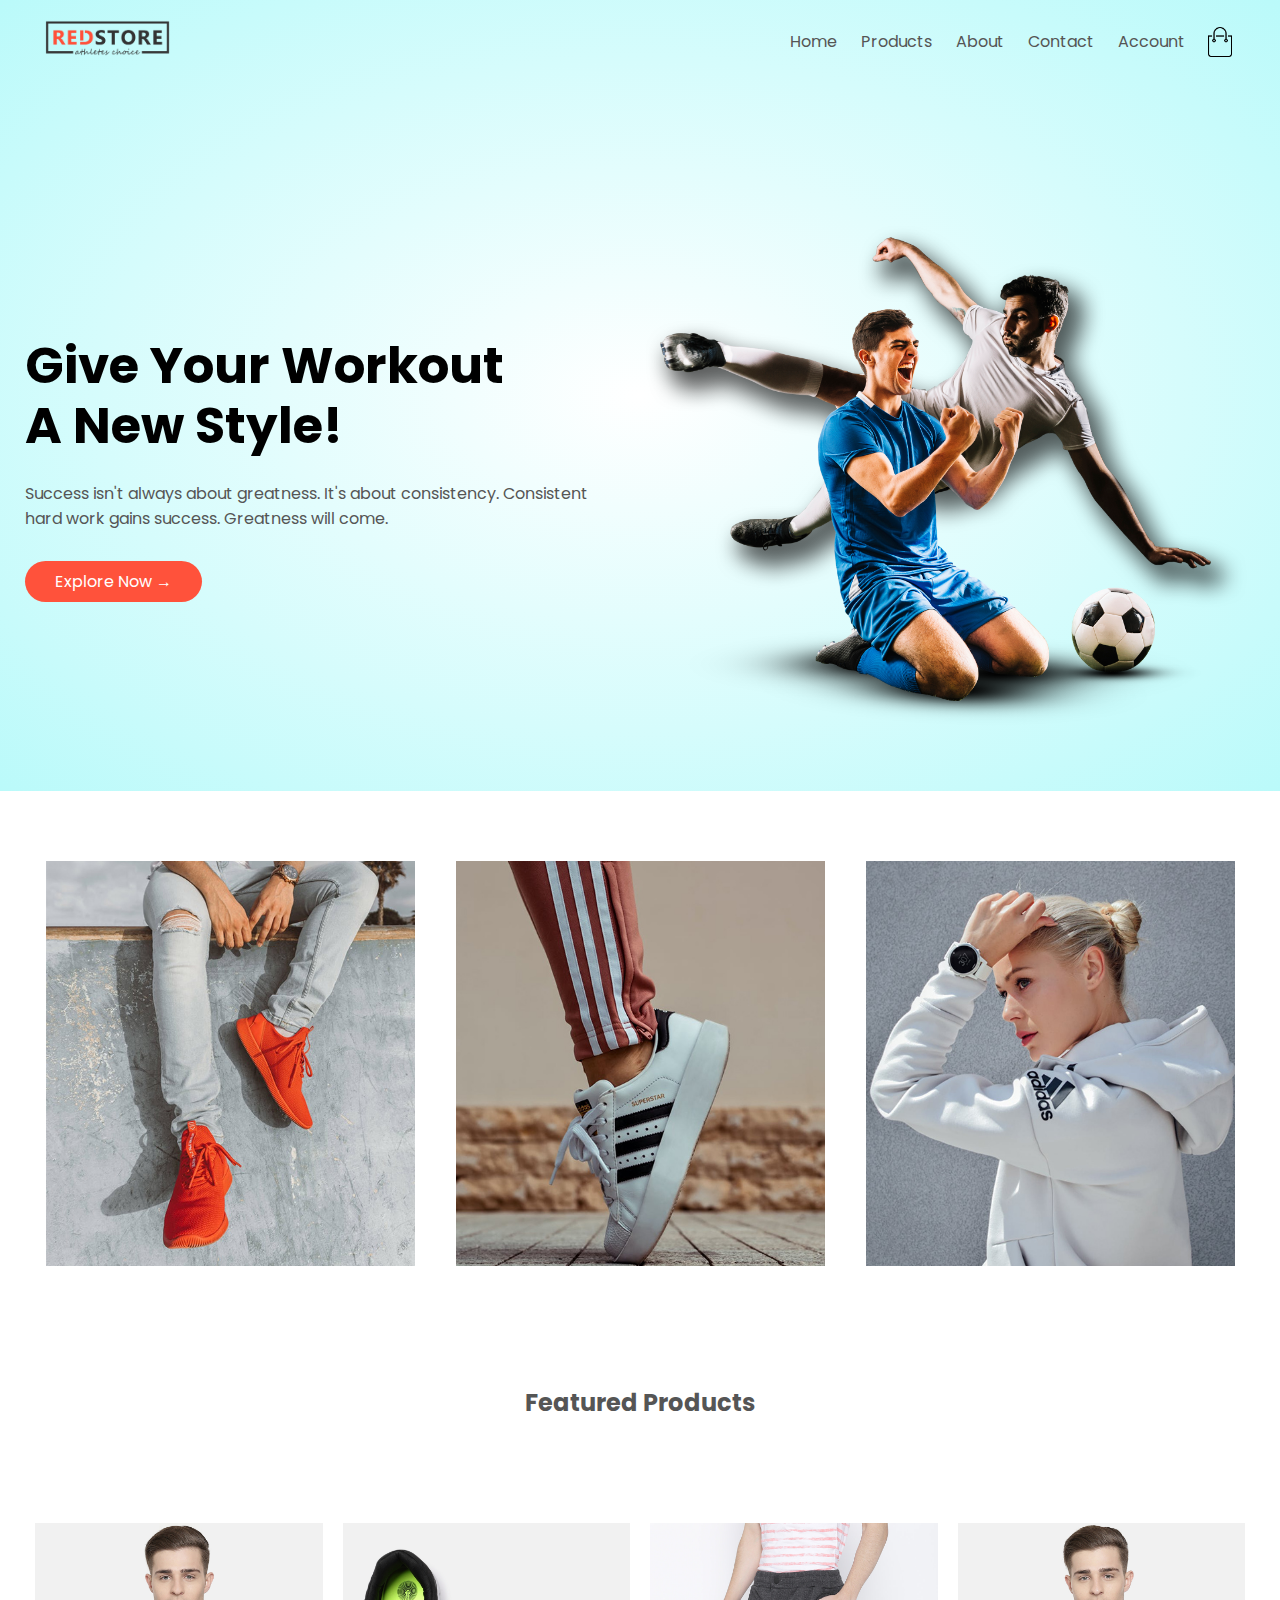
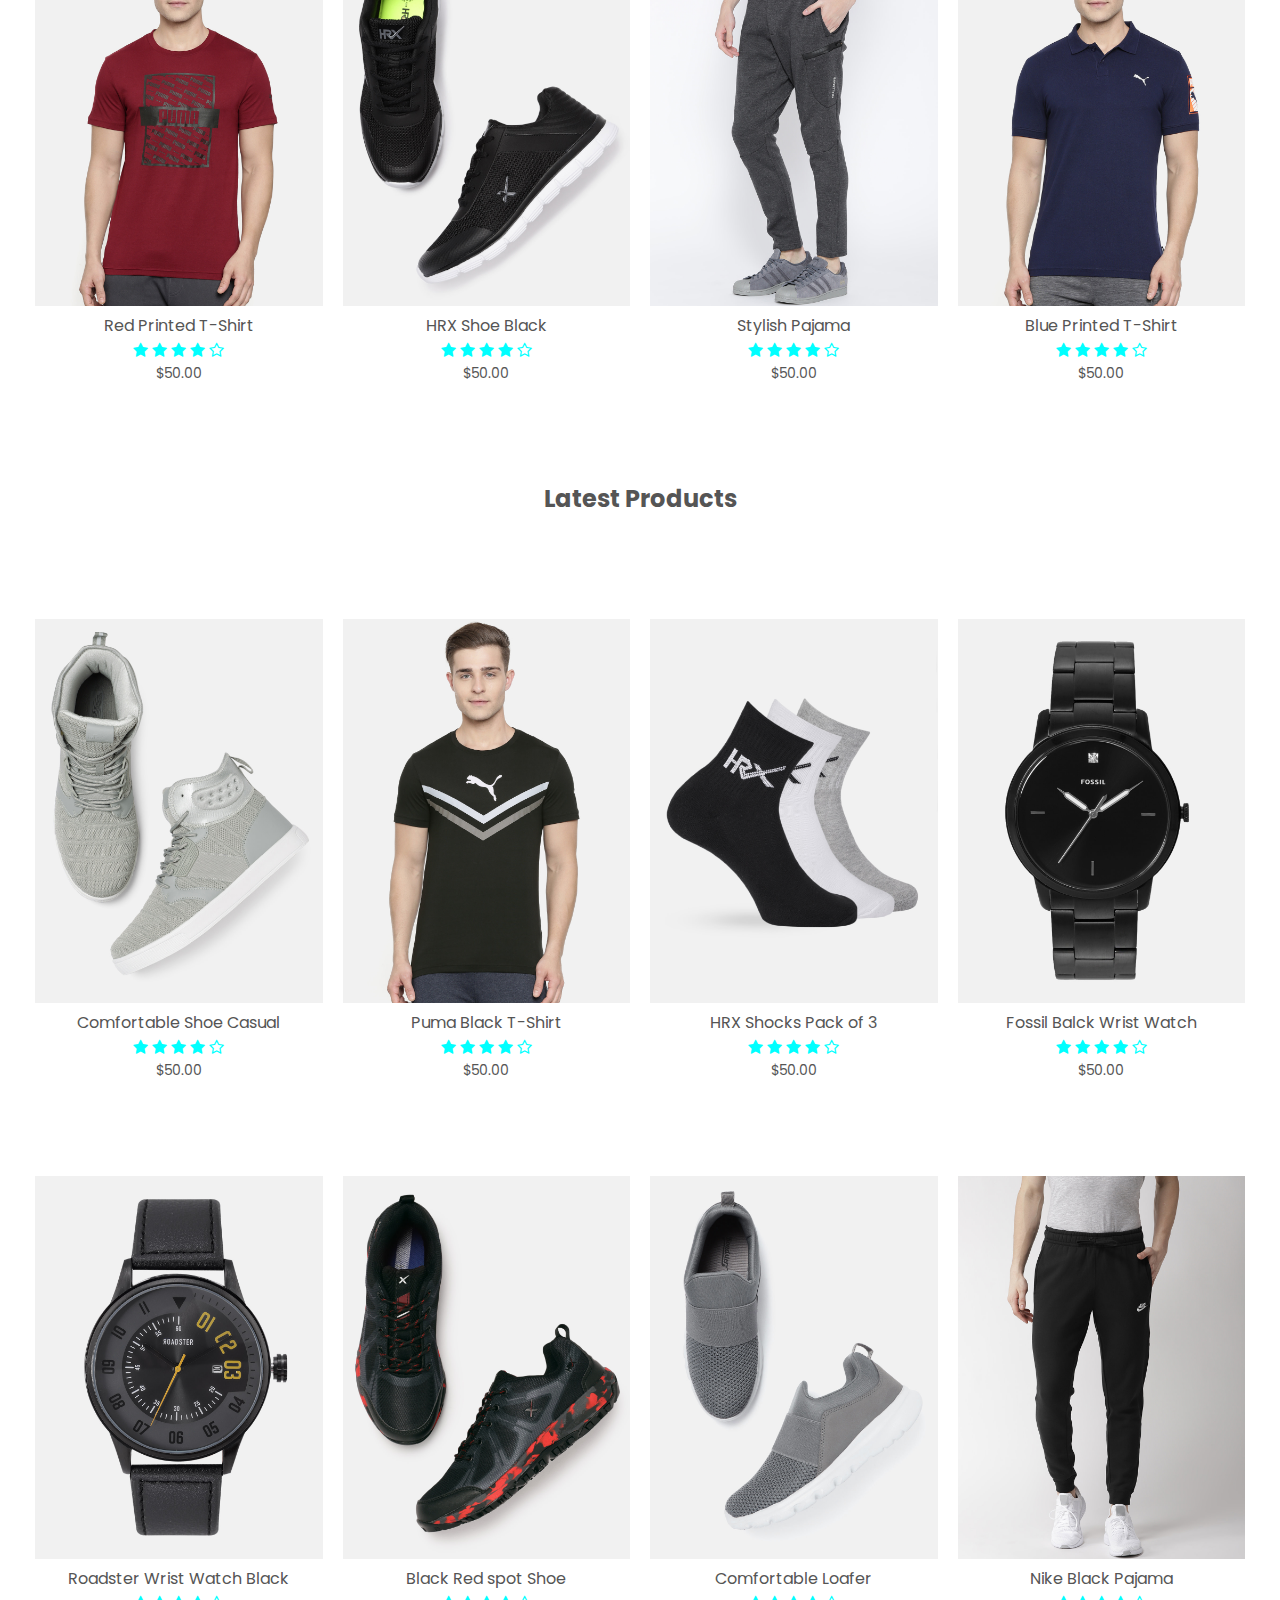
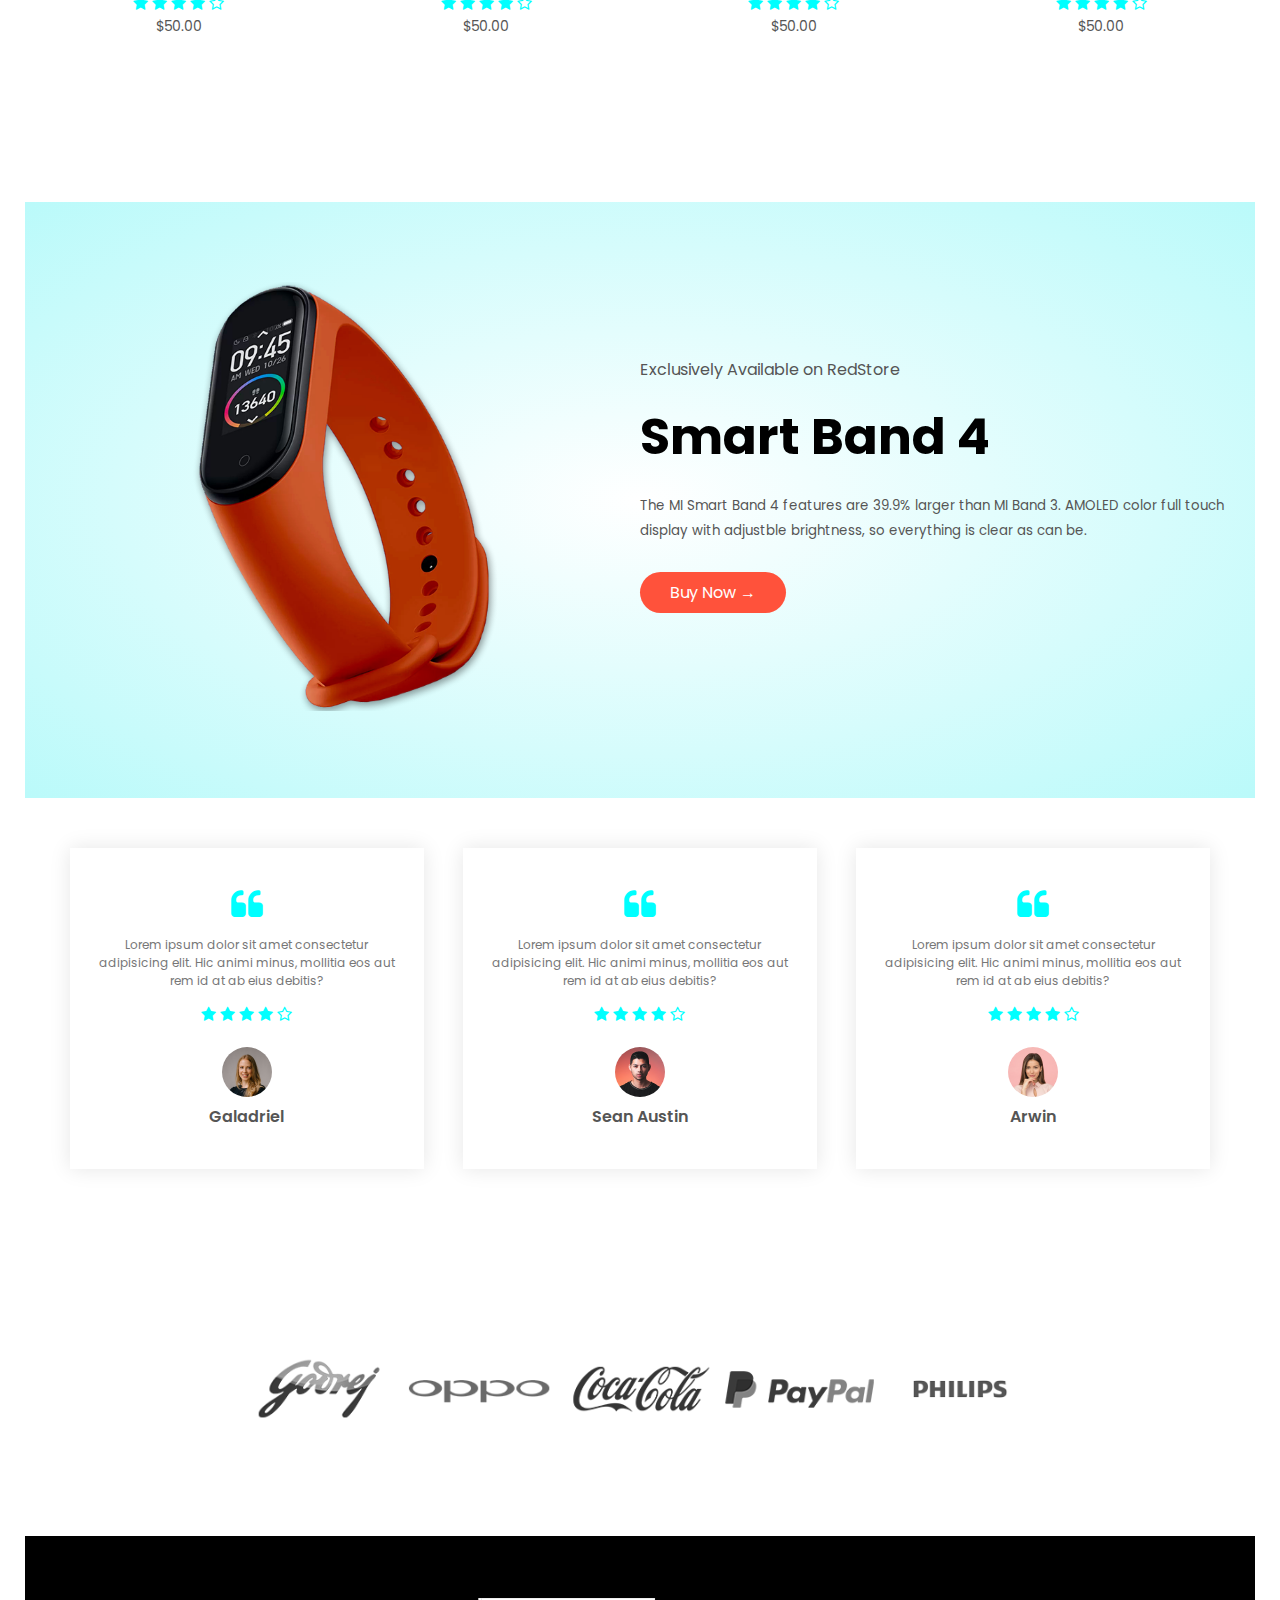
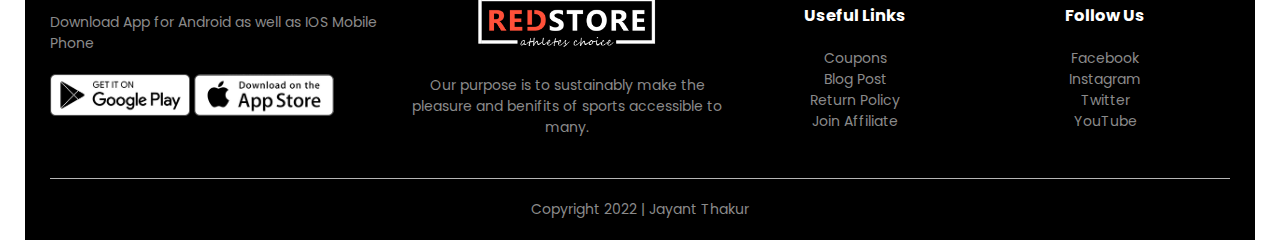
<file: index.html>
<!DOCTYPE html>
<html lang="en">
<head>
    <meta charset="UTF-8">
    <meta http-equiv="X-UA-Compatible" content="IE=edge">
    <meta name="viewport" content="width=device-width, initial-scale=1.0">
    <title>Redstore | Ecommerce website</title>
    <link rel="stylesheet" href="style.css">
    <link href="https://fonts.googleapis.com/css2?family=Poppins:wght@300;400;500;600;700&display=swap" rel="stylesheet">
    <link rel="stylesheet" href="https://stackpath.bootstrapcdn.com/font-awesome/4.7.0/css/font-awesome.min.css">
</head>
<body>
    <div class="header">
        <div class="container">
            <div class="navbar">
                <div class="logo">
                    <img src="Images/logo.png" width="125px">
                </div>
                <nav>
                    <ul id = menuItems>
                        <li><a href="index.html">Home</a></li>
                        <li><a href="product.html" target="_blank">Products</a></li>
                        <li><a href="#">About</a></li>
                        <li><a href="#">Contact</a></li>
                        <li><a href="#">Account</a></li>
                    </ul>
                </nav>
                <img src="Images/cart.png" width = "30px" height="30px"
                onclick="openCart()">
                <img src="Images/menu.png" class = "menu-icon" onclick="menutoggle()">
            </div>
            <div class="row">
                <div class="col">
                    <h1>Give Your Workout <br>A New Style!</h1>
                    <p>
                        Success isn't always about greatness. It's about consistency. 
                        Consistent<br> hard work gains success. Greatness will come.
                    </p>
                    <a href="" class="btn">Explore Now &#8594</a>
                </div>
                <div class="col">
                    <img src="Images/image1.png">
                </div>
            </div>
        </div>
    </div>
    <!-- Header ends here -->


    <div class="categories">
        <div class="small-container">
            <div class="row">
                <div class="col2">
                    <img src="Images/category-1.jpg">
                </div>
                <div class="col2">
                    <img src="Images/category-2.jpg" alt="">
                </div>
                <div class="col2">
                    <img src="Images/category-3.jpg" alt="">
                </div>
            </div>
        </div>
    </div>
    <!-- Categories section end here -->

     <!-- popup Page -->

    <div class="popup" id="popup">
        <div id="count">

        </div>
        <div id="cost">

        </div>
        <div class="popupButton">
            <button id="buyNow">Buy Now</button>
            <button id="clear" onclick="clearCart()">Clear Cart</button>
            <button class="closing-btn" onclick="closePopup()"> close</button>
        </div>
        <div id="popupel">

        </div>
    </div>

    <div class="small-container">
        <h2 class = "title">Featured Products</h2>
        <div class="row">

            <div class="col3">
                <img src="Images/product-1.jpg" alt="">
                <div class="contentItem">
                    <h4 id="p1">Red Printed T-Shirt</h4>
                    <div class="ratings">
                        <i class="fa fa-star"></i>
                        <i class="fa fa-star"></i>
                        <i class="fa fa-star"></i>
                        <i class="fa fa-star"></i>
                        <i class="fa fa-star-o"></i>
                    </div>
                    <p>$50.00</p>
                </div>
                <button class="add-to-cart"onclick = "addToCart('p1')">Add to cart</button>
            </div>

            <div class="col3">
                <img src="Images/product-2.jpg" alt="">
                <div class="contentItem">
                    <h4 id="p2">HRX Shoe Black</h4>
                    <div class="ratings">
                        <i class="fa fa-star"></i>
                        <i class="fa fa-star"></i>
                        <i class="fa fa-star"></i>
                        <i class="fa fa-star"></i>
                        <i class="fa fa-star-o"></i>
                    </div>
                    <p>$50.00</p>
                </div>
                <button class="add-to-cart"onclick = "addToCart('p2')">Add to cart</button>
            </div>

            <div class="col3">
                <img src="Images/product-3.jpg" alt="">
                <div class="contentItem">
                    <h4 id="p3">Stylish Pajama</h4>
                    <div class="ratings">
                        <i class="fa fa-star"></i>
                        <i class="fa fa-star"></i>
                        <i class="fa fa-star"></i>
                        <i class="fa fa-star"></i>
                        <i class="fa fa-star-o"></i>
                    </div>
                    <p>$50.00</p>
                </div>
                <button class="add-to-cart"onclick = "addToCart('p3')">Add to cart</button>
            </div>

            <div class="col3">
                <img src="Images/product-4.jpg" alt="">
                <div class="contentItem">
                    <h4 id="p4">Blue Printed T-Shirt</h4>
                    <div class="ratings">
                        <i class="fa fa-star"></i>
                        <i class="fa fa-star"></i>
                        <i class="fa fa-star"></i>
                        <i class="fa fa-star"></i>
                        <i class="fa fa-star-o"></i>
                    </div>
                    <p>$50.00</p>
                </div>
                <button class="add-to-cart"onclick = "addToCart('p4')">Add to cart</button>
            </div>

        <!-- Latest Products -->


        <h2 class="title">Latest Products</h2>
        <div class="row">

            <div class="col3">
                <img src="Images/product-5.jpg" alt="">
                <div class="contentItem">
                    <h4 id="p5">Comfortable Shoe Casual</h4>
                    <div class="ratings">
                        <i class="fa fa-star"></i>
                        <i class="fa fa-star"></i>
                        <i class="fa fa-star"></i>
                        <i class="fa fa-star"></i>
                        <i class="fa fa-star-o"></i>
                    </div>
                    <p>$50.00</p>
                </div>
                <button class="add-to-cart"onclick = "addToCart('p5')">Add to cart</button>
            </div>

            <div class="col3">
                <img src="Images/product-6.jpg" alt="">
                <div class="contentItem">
                    <h4 id="p6">Puma Black T-Shirt</h4>
                    <div class="ratings">
                        <i class="fa fa-star"></i>
                        <i class="fa fa-star"></i>
                        <i class="fa fa-star"></i>
                        <i class="fa fa-star"></i>
                        <i class="fa fa-star-o"></i>
                    </div>
                    <p>$50.00</p>
                </div>
                <button class="add-to-cart"onclick = "addToCart('p6')">Add to cart</button>
            </div>

            <div class="col3">
                <img src="Images/product-7.jpg" alt="">
                <div class="contentItem">
                    <h4 id="p7">HRX Shocks Pack of 3</h4>
                    <div class="ratings">
                        <i class="fa fa-star"></i>
                        <i class="fa fa-star"></i>
                        <i class="fa fa-star"></i>
                        <i class="fa fa-star"></i>
                        <i class="fa fa-star-o"></i>
                    </div>
                    <p>$50.00</p>
                </div>
                <button class="add-to-cart"onclick = "addToCart('p7')">Add to cart</button>
            </div>

           <div class="col3">
                <img src="Images/product-8.jpg" alt="">
                <div class="contentItem">
                    <h4 id="p8">Fossil Balck Wrist Watch</h4>
                    <div class="ratings">
                        <i class="fa fa-star"></i>
                        <i class="fa fa-star"></i>
                        <i class="fa fa-star"></i>
                        <i class="fa fa-star"></i>
                        <i class="fa fa-star-o"></i>
                    </div>
                    <p>$50.00</p>
                </div>
                <button class="add-to-cart"onclick = "addToCart('p11')">Add to cart</button>
            </div>

        <div class="row">

            <div class="col3">
                <img src="Images/product-9.jpg" alt="">
                <div class="contentItem">
                    <h4 id="p9">Roadster Wrist Watch Black</h4>
                    <div class="ratings">
                        <i class="fa fa-star"></i>
                        <i class="fa fa-star"></i>
                        <i class="fa fa-star"></i>
                        <i class="fa fa-star"></i>
                        <i class="fa fa-star-o"></i>
                    </div>
                    <p>$50.00</p>
                </div>
                <button class="add-to-cart"onclick = "addToCart('p9')">Add to cart</button>
            </div>

            <div class="col3">
                <img src="Images/product-10.jpg" alt="">
                <div class="contentItem">
                    <h4 id="p10">Black Red spot Shoe</h4>
                    <div class="ratings">
                        <i class="fa fa-star"></i>
                        <i class="fa fa-star"></i>
                        <i class="fa fa-star"></i>
                        <i class="fa fa-star"></i>
                        <i class="fa fa-star-o"></i>
                    </div>
                    <p>$50.00</p>
                </div>
                <button class="add-to-cart"onclick = "addToCart('p10')">Add to cart</button>
            </div>

            <div class="col3">
                <img src="Images/product-11.jpg" alt="">
                <div class="contentItem">
                <h4 id="p11">Comfortable Loafer</h4>
                <div class="ratings">
                    <i class="fa fa-star"></i>
                    <i class="fa fa-star"></i>
                    <i class="fa fa-star"></i>
                    <i class="fa fa-star"></i>
                    <i class="fa fa-star-o"></i>
                </div>
                <p>$50.00</p>
            </div>
                <button class="add-to-cart"onclick = "addToCart('p11')">Add to cart</button>
            </div>
            <div class="col3">
                <img src="Images/product-12.jpg" alt="">
                <div class="contentItem">
                    <h4 id="p12">Nike Black Pajama</h4>
                    <div class="ratings">
                        <i class="fa fa-star"></i>
                        <i class="fa fa-star"></i>
                        <i class="fa fa-star"></i>
                        <i class="fa fa-star"></i>
                        <i class="fa fa-star-o"></i>
                    </div>
                    <p>$50.00</p>
                </div>
                <button class="add-to-cart"onclick = "addToCart('p12')">Add to cart</button>
            </div>
        </div>


    </div>
<!-- </div> -->
    

    

    <!-- Offers -->
    <div class="offer">
        <div class="small-container">
                <div class="row">
                    <div class="col">
                        <img src="Images/exclusive.png" class="offer-img">
                    </div>
                    <div class="col">
                        <p>Exclusively Available on RedStore</p>
                        <h1>
                            Smart Band 4
                        </h1>
                        <small>The MI Smart Band 4 features are 39.9% larger than MI Band 3.
                            AMOLED color full touch display with adjustble brightness, so everything is clear
                            as can be.
                        </small>
                        <a href="" class="btn">Buy Now &#8594</a>
                    </div>
                </div>
        </div>
        
    </div>


    <!-- ------------------Testimonial------------------ -->
    <div class="testimonial">
        <div class="small-container" id="testimonial">
            <div class="row">
                <div class="col2">
                    <i class="fa fa-quote-left"></i>
                    <p>Lorem ipsum dolor sit amet consectetur 
                        adipisicing elit. Hic animi minus, mollitia eos aut rem id at ab eius debitis?</p>
                    <div class="ratings">
                        <i class="fa fa-star"></i>
                        <i class="fa fa-star"></i>
                        <i class="fa fa-star"></i>
                        <i class="fa fa-star"></i>
                        <i class="fa fa-star-o"></i>
                    </div>
                    <img src="Images/user-1.png" >
                    <h3>Galadriel</h3>
                </div>
                <div class="col2">
                    <i class="fa fa-quote-left"></i>
                    <p>Lorem ipsum dolor sit amet consectetur 
                        adipisicing elit. Hic animi minus, mollitia eos aut rem id at ab eius debitis?</p>
                    <div class="ratings">
                        <i class="fa fa-star"></i>
                        <i class="fa fa-star"></i>
                        <i class="fa fa-star"></i>
                        <i class="fa fa-star"></i>
                        <i class="fa fa-star-o"></i>
                    </div>
                    <img src="Images/user-2.png" >
                    <h3>Sean Austin</h3>
                </div>
                <div class="col2">
                    <i class="fa fa-quote-left"></i>
                    <p>Lorem ipsum dolor sit amet consectetur 
                        adipisicing elit. Hic animi minus, mollitia eos aut rem id at ab eius debitis?</p>
                    <div class="ratings">
                        <i class="fa fa-star"></i>
                        <i class="fa fa-star"></i>
                        <i class="fa fa-star"></i>
                        <i class="fa fa-star"></i>
                        <i class="fa fa-star-o"></i>
                    </div>
                    <img src="Images/user-3.png" >
                    <h3>Arwin</h3>
                </div>
            </div>
        </div>
    </div>
      <!-- -----------------Brands----------------- -->
    <div class="brands">
        <div class="row">
            <div class="col-5">
                <img src="Images/logo-godrej.png" alt="">
            </div>
            <div class="col-5">
                <img src="Images/logo-oppo.png" alt="">
            </div>
            <div class="col-5">
                <img src="Images/logo-coca-cola.png" alt="">
            </div>
            <div class="col-5">
                <img src="Images/logo-paypal.png" alt="">
            </div>
            <div class="col-5">
                <img src="Images/logo-philips.png" alt="">
            </div>
        </div>
    </div>
    <!-- --------footer-------- -->
    <div class="footer">
        <div class="container">
            <div class="row">
                <div class="footer-col1">
                    <p>Download App for Android as well as IOS Mobile Phone</p>
                    <div class="app-logo">
                        <img src="Images/play-store.png">
                        <img src="Images/app-store.png">
                    </div>
                </div>
                <div class="footer-col2">
                    <img src="Images/logo-white.png" alt="">
                    <p>Our purpose is to sustainably make the pleasure and benifits of sports accessible
                        to many.
                    </p>
                </div>
                <div class="footer-col3">
                    <h3>Useful Links</h3>
                    <ul>
                        <li>Coupons</li>
                        <li>Blog Post</li>
                        <li>Return Policy</li>
                        <li>Join Affiliate</li>
                    </ul>
                </div>
                <div class="footer-col4">
                    <h3>Follow Us</h3>
                    <ul>
                        <li>Facebook</li>
                        <li>Instagram</li>
                        <li>Twitter</li>
                        <li>YouTube</li>
                    </ul>
                </div>
            </div>
            <hr>
            <p class="copyright">Copyright 2022 | Jayant Thakur</p>
        </div>
    </div>

    <!-- some JavaScripts -->
    <script src="index.js"></script>
</body>
</html>
</file>
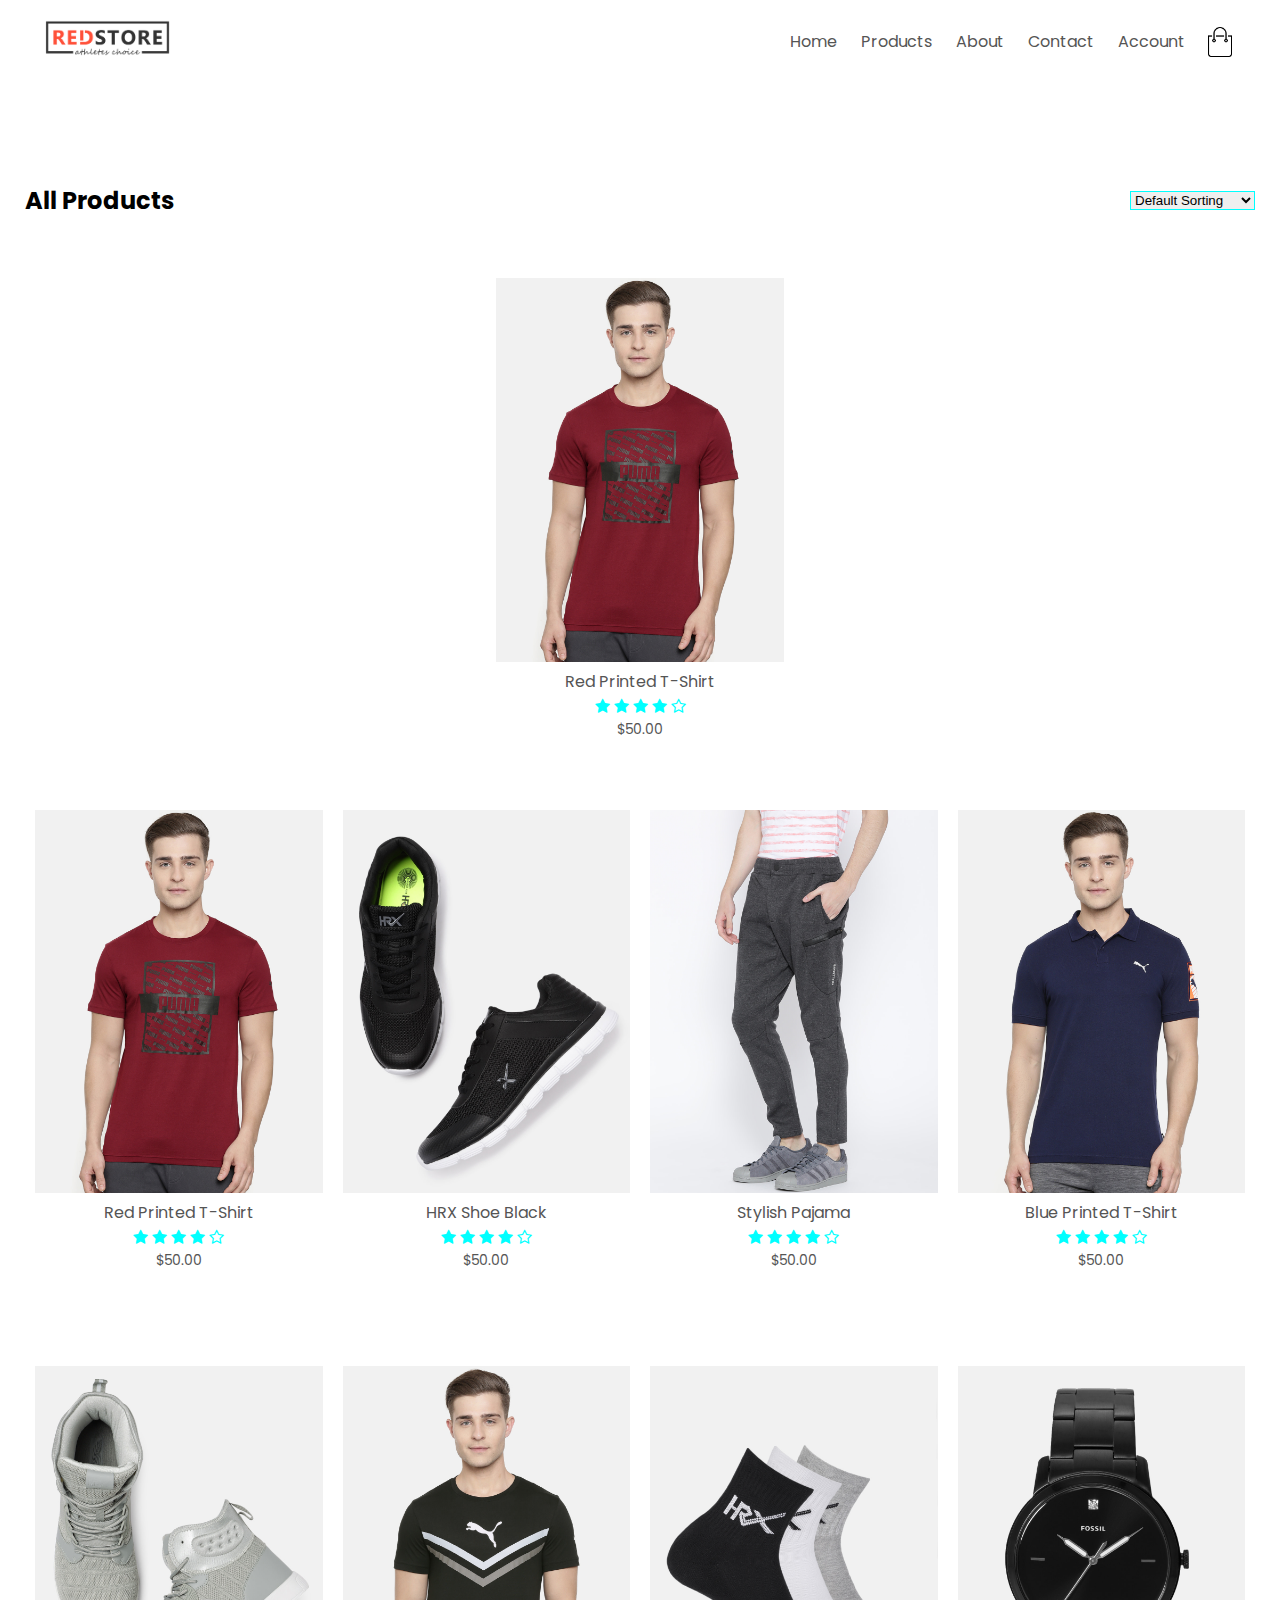
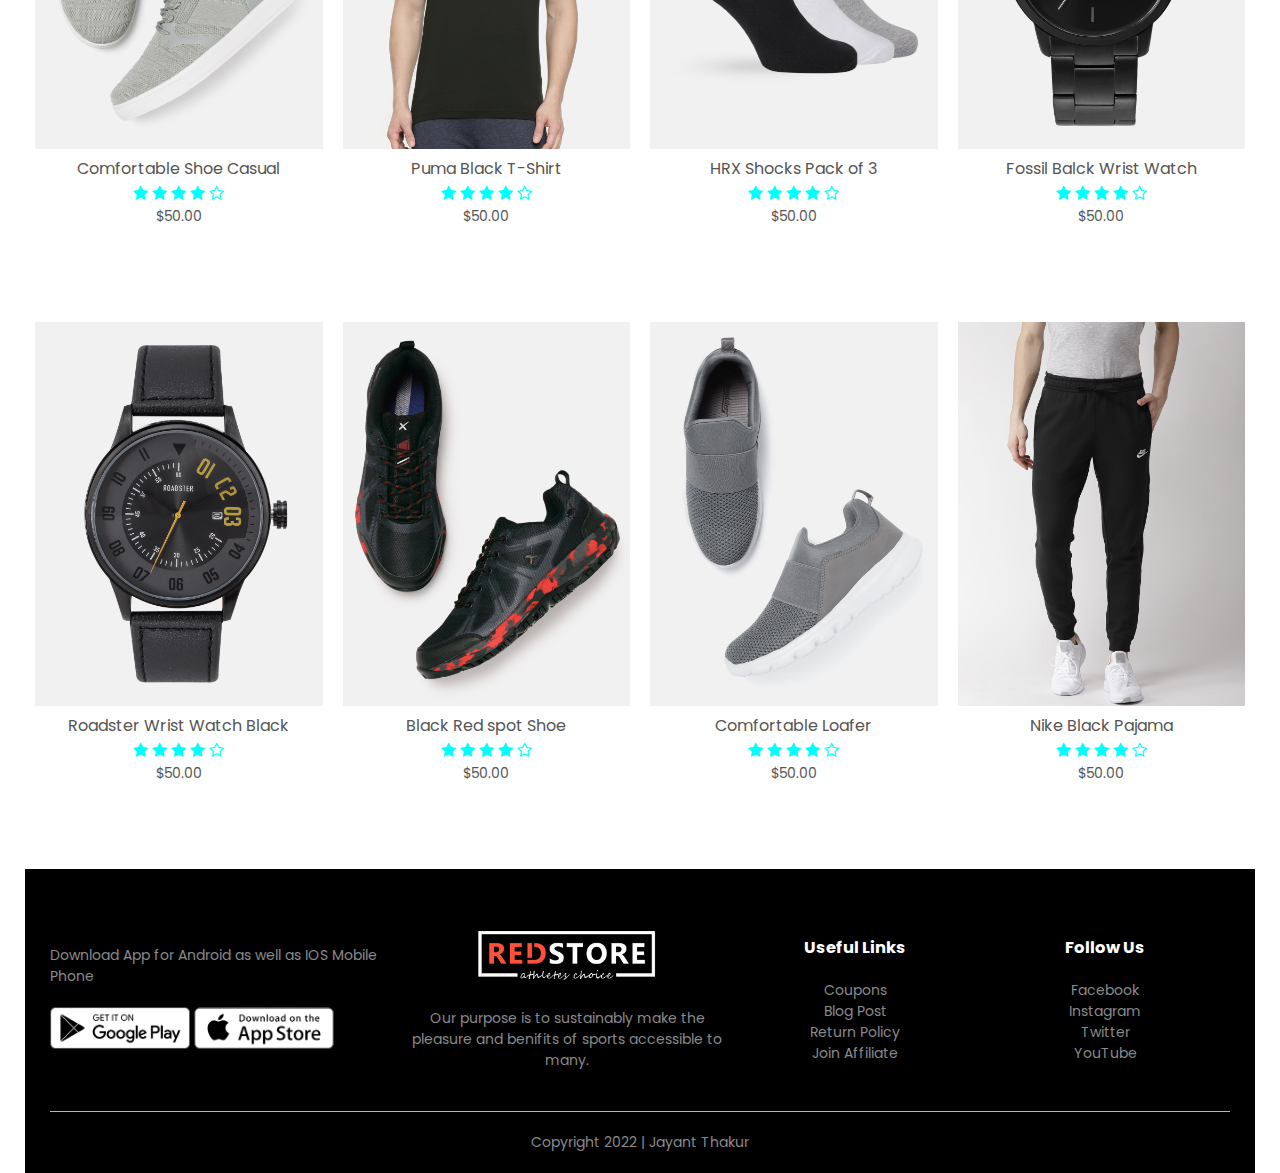
<file: product.html>
<!DOCTYPE html>
<html lang="en">
<head>
    <meta charset="UTF-8">
    <meta http-equiv="X-UA-Compatible" content="IE=edge">
    <meta name="viewport" content="width=device-width, initial-scale=1.0">
    <title>All Products - Redstore</title>
    <link rel="stylesheet" href="style.css">
    <link href="https://fonts.googleapis.com/css2?family=Poppins:wght@300;400;500;600;700&display=swap" rel="stylesheet">
    <link rel="stylesheet" href="https://stackpath.bootstrapcdn.com/font-awesome/4.7.0/css/font-awesome.min.css">
</head>
<body>
        <div class="container">
            <div class="navbar">
                <div class="logo">
                    <img src="Images/logo.png" width="125px">
                </div>
                <nav>
                    <ul id = menuItems>
                        <li><a href="index.html" target = "_blank">Home</a></li>
                        <li><a href="product.html"target = "_blank">Products</a></li>
                        <li><a href="#">About</a></li>                  
                        <li><a href="#">Contact</a></li>
                        <li><a href="#">Account</a></li>
                    </ul>
                </nav>
                <img src="Images/cart.png" width = "30px" height="30px"
                onclick="openCart()">
                <img src="Images/menu.png" class = "menu-icon" onclick="menutoggle()">
            </div>
        </div>

        <div class="popup" id="popup">
            <div id="count">
    
            </div>
            <div id="cost">
    
            </div>
            <div class="popupButton">
                <button id="buyNow">Buy Now</button>
                <button id="clear" onclick="clearCart()">Clear Cart</button>
                <button class="closing-btn" onclick="closePopup()"> close</button>
            </div>
            <div id="popupel">
    
            </div>
        </div>


    <div class="small-container">
        <div class="row row-2" >
            <h2>All Products</h2>
            <select>
                <option value="">Default Sorting</option>
                <option value="">Sort by Price</option>
                <option value="">sort by Popularity</option>
                <option value="">Sort by Rating</option>
                <option value="">Sort by Sale</option>
            </select>
        </div>


        <div class="row">
            <div class="col3">
                <img src="Images/product-1.jpg" alt="">
                <div class="contentItem">
                    <h4 id="p1">Red Printed T-Shirt</h4>
                    <div class="ratings">
                        <i class="fa fa-star"></i>
                        <i class="fa fa-star"></i>
                        <i class="fa fa-star"></i>
                        <i class="fa fa-star"></i>
                        <i class="fa fa-star-o"></i>
                    </div>
                    <p>$50.00</p>
                </div>
            </div>
        </div>
            <div class="row">

                <div class="col3">
                    <img src="Images/product-1.jpg" alt="">
                    <div class="contentItem">
                        <h4 id="p1">Red Printed T-Shirt</h4>
                        <div class="ratings">
                            <i class="fa fa-star"></i>
                            <i class="fa fa-star"></i>
                            <i class="fa fa-star"></i>
                            <i class="fa fa-star"></i>
                            <i class="fa fa-star-o"></i>
                        </div>
                        <p>$50.00</p>
                    </div>
                    <button class="add-to-cart"onclick = "addToCart('p1')">Add to cart</button>
                </div>
    
                <div class="col3">
                    <img src="Images/product-2.jpg" alt="">
                    <div class="contentItem">
                        <h4 id="p2">HRX Shoe Black</h4>
                        <div class="ratings">
                            <i class="fa fa-star"></i>
                            <i class="fa fa-star"></i>
                            <i class="fa fa-star"></i>
                            <i class="fa fa-star"></i>
                            <i class="fa fa-star-o"></i>
                        </div>
                        <p>$50.00</p>
                    </div>
                    <button class="add-to-cart"onclick = "addToCart('p2')">Add to cart</button>
                </div>
    
                <div class="col3">
                    <img src="Images/product-3.jpg" alt="">
                    <div class="contentItem">
                        <h4 id="p3">Stylish Pajama</h4>
                        <div class="ratings">
                            <i class="fa fa-star"></i>
                            <i class="fa fa-star"></i>
                            <i class="fa fa-star"></i>
                            <i class="fa fa-star"></i>
                            <i class="fa fa-star-o"></i>
                        </div>
                        <p>$50.00</p>
                    </div>
                    <button class="add-to-cart"onclick = "addToCart('p3')">Add to cart</button>
                </div>
    
                <div class="col3">
                    <img src="Images/product-4.jpg" alt="">
                    <div class="contentItem">
                        <h4 id="p4">Blue Printed T-Shirt</h4>
                        <div class="ratings">
                            <i class="fa fa-star"></i>
                            <i class="fa fa-star"></i>
                            <i class="fa fa-star"></i>
                            <i class="fa fa-star"></i>
                            <i class="fa fa-star-o"></i>
                        </div>
                        <p>$50.00</p>
                    </div>
                    <button class="add-to-cart"onclick = "addToCart('p4')">Add to cart</button>
                </div>
    
            
            <div class="row">
    
                <div class="col3">
                    <img src="Images/product-5.jpg" alt="">
                    <div class="contentItem">
                        <h4 id="p5">Comfortable Shoe Casual</h4>
                        <div class="ratings">
                            <i class="fa fa-star"></i>
                            <i class="fa fa-star"></i>
                            <i class="fa fa-star"></i>
                            <i class="fa fa-star"></i>
                            <i class="fa fa-star-o"></i>
                        </div>
                        <p>$50.00</p>
                    </div>
                    <button class="add-to-cart"onclick = "addToCart('p5')">Add to cart</button>
                </div>
    
                <div class="col3">
                    <img src="Images/product-6.jpg" alt="">
                    <div class="contentItem">
                        <h4 id="p6">Puma Black T-Shirt</h4>
                        <div class="ratings">
                            <i class="fa fa-star"></i>
                            <i class="fa fa-star"></i>
                            <i class="fa fa-star"></i>
                            <i class="fa fa-star"></i>
                            <i class="fa fa-star-o"></i>
                        </div>
                        <p>$50.00</p>
                    </div>
                    <button class="add-to-cart"onclick = "addToCart('p6')">Add to cart</button>
                </div>
    
                <div class="col3">
                    <img src="Images/product-7.jpg" alt="">
                    <div class="contentItem">
                        <h4 id="p7">HRX Shocks Pack of 3</h4>
                        <div class="ratings">
                            <i class="fa fa-star"></i>
                            <i class="fa fa-star"></i>
                            <i class="fa fa-star"></i>
                            <i class="fa fa-star"></i>
                            <i class="fa fa-star-o"></i>
                        </div>
                        <p>$50.00</p>
                    </div>
                    <button class="add-to-cart"onclick = "addToCart('p7')">Add to cart</button>
                </div>
    
               <div class="col3">
                    <img src="Images/product-8.jpg" alt="">
                    <div class="contentItem">
                        <h4 id="p8">Fossil Balck Wrist Watch</h4>
                        <div class="ratings">
                            <i class="fa fa-star"></i>
                            <i class="fa fa-star"></i>
                            <i class="fa fa-star"></i>
                            <i class="fa fa-star"></i>
                            <i class="fa fa-star-o"></i>
                        </div>
                        <p>$50.00</p>
                    </div>
                    <button class="add-to-cart"onclick = "addToCart('p11')">Add to cart</button>
                </div>
    
            <div class="row">
    
                <div class="col3">
                    <img src="Images/product-9.jpg" alt="">
                    <div class="contentItem">
                        <h4 id="p9">Roadster Wrist Watch Black</h4>
                        <div class="ratings">
                            <i class="fa fa-star"></i>
                            <i class="fa fa-star"></i>
                            <i class="fa fa-star"></i>
                            <i class="fa fa-star"></i>
                            <i class="fa fa-star-o"></i>
                        </div>
                        <p>$50.00</p>
                    </div>
                    <button class="add-to-cart"onclick = "addToCart('p9')">Add to cart</button>
                </div>
    
                <div class="col3">
                    <img src="Images/product-10.jpg" alt="">
                    <div class="contentItem">
                        <h4 id="p10">Black Red spot Shoe</h4>
                        <div class="ratings">
                            <i class="fa fa-star"></i>
                            <i class="fa fa-star"></i>
                            <i class="fa fa-star"></i>
                            <i class="fa fa-star"></i>
                            <i class="fa fa-star-o"></i>
                        </div>
                        <p>$50.00</p>
                    </div>
                    <button class="add-to-cart"onclick = "addToCart('p10')">Add to cart</button>
                </div>
    
                <div class="col3">
                    <img src="Images/product-11.jpg" alt="">
                    <div class="contentItem">
                    <h4 id="p11">Comfortable Loafer</h4>
                    <div class="ratings">
                        <i class="fa fa-star"></i>
                        <i class="fa fa-star"></i>
                        <i class="fa fa-star"></i>
                        <i class="fa fa-star"></i>
                        <i class="fa fa-star-o"></i>
                    </div>
                    <p>$50.00</p>
                </div>
                    <button class="add-to-cart"onclick = "addToCart('p11')">Add to cart</button>
                </div>
                <div class="col3">
                    <img src="Images/product-12.jpg" alt="">
                    <div class="contentItem">
                        <h4 id="p12">Nike Black Pajama</h4>
                        <div class="ratings">
                            <i class="fa fa-star"></i>
                            <i class="fa fa-star"></i>
                            <i class="fa fa-star"></i>
                            <i class="fa fa-star"></i>
                            <i class="fa fa-star-o"></i>
                        </div>
                        <p>$50.00</p>
                    </div>
                    <button class="add-to-cart"onclick = "addToCart('p12')">Add to cart</button>
                </div>
            </div>


    </div>
    
    <!-- --------footer-------- -->
    <div class="footer">
        <div class="container">
            <div class="row">
                <div class="footer-col1">
                    <p>Download App for Android as well as IOS Mobile Phone</p>
                    <div class="app-logo">
                        <img src="Images/play-store.png">
                        <img src="Images/app-store.png">
                    </div>
                </div>
                <div class="footer-col2">
                    <img src="Images/logo-white.png" alt="">
                    <p>Our purpose is to sustainably make the pleasure and benifits of sports accessible
                        to many.
                    </p>
                </div>
                <div class="footer-col3">
                    <h3>Useful Links</h3>
                    <ul>
                        <li>Coupons</li>
                        <li>Blog Post</li>
                        <li>Return Policy</li>
                        <li>Join Affiliate</li>
                    </ul>
                </div>
                <div class="footer-col4">
                    <h3>Follow Us</h3>
                    <ul>
                        <li>Facebook</li>
                        <li>Instagram</li>
                        <li>Twitter</li>
                        <li>YouTube</li>
                    </ul>
                </div>
            </div>
            <hr>
            <p class="copyright">Copyright 2022 | Jayant Thakur</p>
        </div>
    </div>

    <!-- some JavaScripts -->
    <script src="index.js"></script>
</body>
</html>
</file>
<file: style.css>
*{
    margin: 0;
    padding: 0;
    box-sizing: border-box;
}
body{
    font-family: 'Poppins', sans-serif;
}

.header{
    background:radial-gradient(white, rgb(186, 250, 250));
}
.header .row{
    margin-top: 70px;
}
.container{
    max-width: 1300px;
    margin: auto;
    padding-left: 25px;
    padding-right: 25px;
}

.navbar{
    display: flex;
    align-items: center;
    padding: 20px;
}
nav{
    flex:1;
    text-align: right;
}
nav ul{
    display: inline-block;
    list-style-type:none;

}
nav ul li{
    display: inline-block;
    margin-right: 20px;
}
a{
    text-decoration: none;
    color:#555;
}
p{
    color: #555;
}

.row{
    display: flex;
    align-items: center;
    flex-wrap: wrap;
    justify-content: space-around;
}
.col{
    flex-basis: 50%;
    min-width: 300px;
}
.col img{
    max-width: 100%;
    padding:50px 0px;
}
.col h1{
    font-size: 50px;
    line-height: 60px;
    margin: 25px 0;
}.btn{
    display: inline-block;
    background: #ff523b;
    color: white;
    padding: 8px 30px;
    margin: 30px 0;
    border-radius: 30px;
    transition: 0.5s;
}
.btn:hover{
    background: #563434;
}


.categories{
    margin:70px 0;
}
.col2{
    flex-basis: 30%;
    min-width: 30%;
    margin-bottom: 30px;
}
.col2 img{
    width: 100%;
}
.small-container{
    max-width: 100vw;
    margin: auto;
    padding-left: 25px;
    padding-right: 25px;
}
.col3{
    flex-basis: 25%;
    padding: 10px;
    min-width: 200px;
    margin-bottom: 50px;
    transition: 0.5s;
}
.col3 img{
    width: 100%;
}
.title{
    text-align: center;
    margin: 0 auto 80px;
    position: relative;
    line-height: 60px;
    color: #555;
}
.title::after{
   content: ' ';
   background: #ff523b;
   width: 80px;
   height: 5px;
   bottom:0;
   left: 50%;
   transform: translateX(-50%);
}
.add-to-cart{
    margin-top: 0;
    width: 60%;
    position: relative;
    float: right;
    transform: translateY(-110px);
    font-size: 20px;
    border: 1px solid black;
    border-radius: 10px;
    background:rgb(186,250,250);
    cursor: pointer;
    visibility: hidden;
    z-index: 10;
    
}

.col3 h4{
    color:#555;
    font-weight: normal;

}
.col3 p{
    font-size: 14px;
}
.ratings .fa{
   color: cyan;
}
.col3:hover{
    transform: translateY(-5px);
}
.col3:hover .add-to-cart{
    visibility: visible;
    animation-name: buttonhover;
    animation-duration: 0.5s;
    animation-iteration-count: 1;
    animation-fill-mode: backwards;
}
/* animation for button*/
@keyframes buttonhover {
    from{
       width: 45%;
    }
    to{
        width: 60%;
    }
}


/*------------offer------------*/

.offer{
    /* width:100vw; */
    background:radial-gradient(white, rgb(186, 250, 250));
    margin-top: 80px;
    padding: 30px 0;
}
.col .offer-img{
    padding: 50px;
}
small{
    color: #555;
}

/*------------Testimonial-------------*/
.testimonial{
    padding: 100px;
}
.testimonial .col2{
    text-align: center;
    padding: 40px 20px;
    box-shadow: 0 0 20px 0 rgba(0, 0, 0, 0.1);
    cursor: pointer;
    transition: 0.5s;
}
.testimonial .col2 img{
    width: 50px;
    margin-top: 20px;
    border-radius: 50%;
}
.testimonial .col2:hover{
    transform: translateY(-10px);
}
.fa.fa-quote-left{
    font-size: 34px;
    color: cyan;
}
.col2 p{
    font-size: 12px;
    margin: 12px 0;
    color: #777;
}
.testimonial .col2 h3{
    font-weight: 600;
    color: #555;
    font-size: 16px;

}
/* Brands */
.brands{
    margin: 100px auto;

}
.col-5{
    width: 160px;

}
.col-5 img{
    width: 100%;
    cursor: pointer;
    filter: grayscale(100%);
}
.col-5 img:hover{
    filter: grayscale(0%);
}

/* Footer */
.footer{
    background: black;
    color: #8a8a8a;
    font-size: 14px;
    padding: 60px 0 20px;

}
.footer p{
    color: #8a8a8a;
}
.footer h3{
    color: white;
    margin-bottom: 20px;

}
.footer-col1, .footer-col2, .footer-col3, .footer-col4{
    min-width: 250px;
    margin-bottom: 20px;

}
.footer-col1{
    flex-basis: 30%;
}
.footer-col2{
    flex: 1;
    text-align: center;
}
.footer-col2 img{
    width: 180px;
    margin-bottom: 20px;
}

.footer-col3, .footer-col4{
    flex-basis: 12%;
    text-align: center;
}
ul{
    list-style-type: none;
}
.app-logo{
    margin-top: 20px;

}
.app-logo img{
    width: 140px;
    /* align-items: center; */

}
.footer hr{
    border: none;
    background: #b5b5b5;
    height: 1px;
    margin: 20px 0;
}
.copyright{
    text-align: center;
}
.menu-icon{
    width: 30px;
    margin-left: 20px;
    display: none;
}

.row-2{
    justify-content: space-between;
    margin: 100px auto 50px;
}
select{
    border: 1px solid cyan;
}
select:focus{
    outline: none;
}

.popup{
    width: 5%;
    height: 70vh;
    /* background: radial-gradient(white,rgb(186 250 250)); */
    background: rgb(86, 238, 238);
    display: flex;
    align-items: center;
    justify-content: center;
    margin-left: 50%;
    display: block;
    position: fixed;
    overflow-y: scroll;
    bottom: 50%;
    right: 0;
    transform: translateY(50%);
    transition: 0.5s;
    visibility: hidden;
    text-align: center;
    z-index: 20;
}

.closing-btn{
    width: 25%;
    color: white;
    background-color: rgb(81, 192, 192);
    border-radius: 20px;
    border: none;
    cursor: pointer;
    font-size: 18px;
    box-shadow: 0 5px 5px rgba(0, 0, 0, 0.3);
}
#buyNow{
    width: 25%;
    color: white;
    background-color: rgb(81, 192, 192);
    border-radius: 20px;
    border: none;
    cursor: pointer;
    font-size: 18px;
    box-shadow: 0 5px 5px rgba(0, 0, 0, 0.3);

}
#clear{

    width: 25%;
    color: white;
    background-color:rgb(81, 192, 192);
    border-radius: 20px;
    border: none;
    cursor: pointer;
    font-size: 18px;
    box-shadow: 0 5px 5px rgba(0, 0, 0, 0.3);
}
.popupButton{
    display: flex;
    position: fixed;
    top: 30px;
    align-items: center;
    margin-left: 5%;
    margin-right:5%;
    width: 90%;
    justify-content: space-between;
}
.open-popup{
            visibility: visible;
            width: 50%;
}
.contentItem{
    display: flex;
    flex-direction: column;
    text-align: center;
}
@media only screen and (max-width : 800px) {
    nav ul{
        position: absolute;
        top: 70px;
        left: 0;
        background: #333;
        width: 100%;
        overflow: hidden;
        transition: max-height 0.3s;
        
    }
    nav ul li{
        display: block;
        margin-right: 50px;
        margin-top: 10px;
        margin-bottom: 10px;
    }
    nav ul li a{
        color: white;
    }
    .menu-icon{
        display: block;
        cursor: pointer;
    }
    .col3{
    flex-basis: 50%;
    } 
}
.testimonial{
    padding: 50px 0;
}

/* media query for screen less than 600 px */

@media only screen and (max-width : 600px) {
    /* *{
        margin: 0;
        padding: 0%;
    }
.row{
padding: auto;
}*/
body{
max-width: 100%;
}
.col2, .col3{
flex-basis: 100%;
}
.open-popup{
    width: 80%;
    height: 50vh;
}
    /* .col3 h4{
        width:100vw;
    }  */
.app-logo{
    width: 100%;
    display: flex;
    flex-direction: column;
    align-items: center;
}
}
</file>
